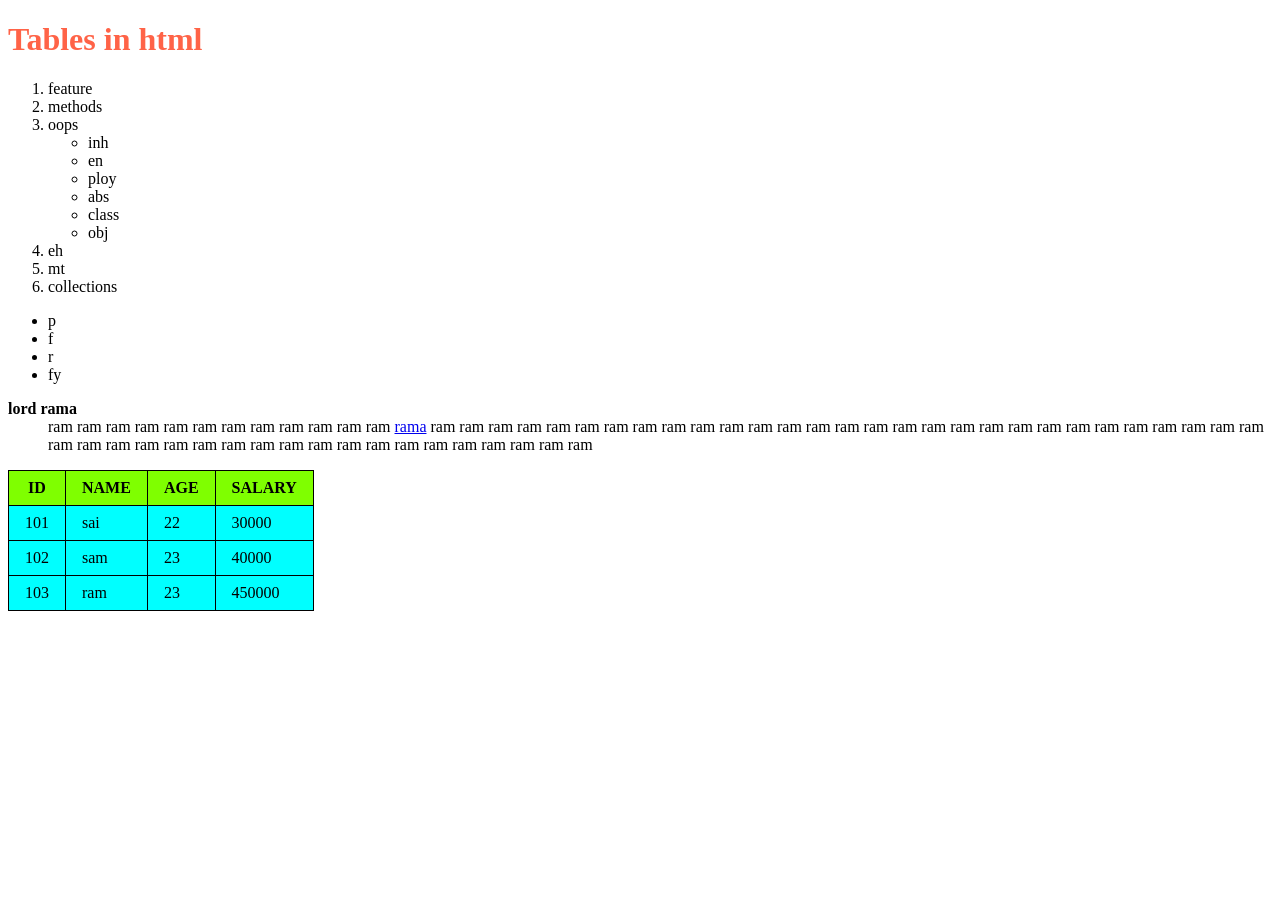
<file: cvhtml/index.html>
<!DOCTYPE html>
<html lang="en">
<head>
    <meta charset="UTF-8">
    <meta name="viewport" content="width=device-width, initial-scale=1.0">
    <title>Document</title>
    <link rel="stylesheet" href="stylel.css">
    <style>
body {
  background-image: url('');
  background-repeat: no-repeat;
  background-attachment: fixed;
  background-size: cover;
}
</style>
</head>
<body>
    <h1 style="color:Tomato;">Tables in html</h1>

    <ol>
        <li>feature</li>
        <li>methods</li>
        <li>oops</li>
            
                <ul type="a">
                    <li>inh</li>
                    <li>en</li>
                    <li>ploy</li>
                    <li>abs</li>
                    <li>class</li>
                    <li>obj</li>
                    
                </ul>
           
        <li>eh</li>
        <li>mt</li>
        <li>collections</li>
    </ol>
    <ul>
        <li>p</li>
        <li>f</li>
        <li>r</li>
        <li>fy</li>
    </ul>
    <dl> 
        <dt>
             <b>lord rama</b> 
        </dt>
        <dd>
            ram ram ram  ram ram ram  ram ram ram ram ram ram <a href="https://en.wikipedia.org/wiki/Rama">rama</a> ram ram ram ram ram ram ram ram ram ram ram ram ram ram ram ram ram ram
            ram ram ram  ram ram ram  ram ram ram ram ram ram ram ram ram ram ram ram ram ram ram ram ram ram ram ram ram ram ram ram
        </dd>
    </dl>
    <table>
        
        <tr>
            <td> 101</td>
            <td>sai</td>
            <td> 22</td>
            <td>30000</td>
        </tr>
        <thead>
        <tr>
            <th>ID</th>
            <th>NAME</th>
            <th>AGE</th>
            <th>SALARY</th>
        </tr>
        </thead>
        <tr>
            <td>102</td>
            <td>sam</td>
            <td>23</td>
            <td>40000</td>
        </tr>
        <tr>
            <td>103</td>
            <td>ram</td>
            <td>23</td>
            <td>450000</td>
        </tr>

    </table>
</body>
</html>
</file>
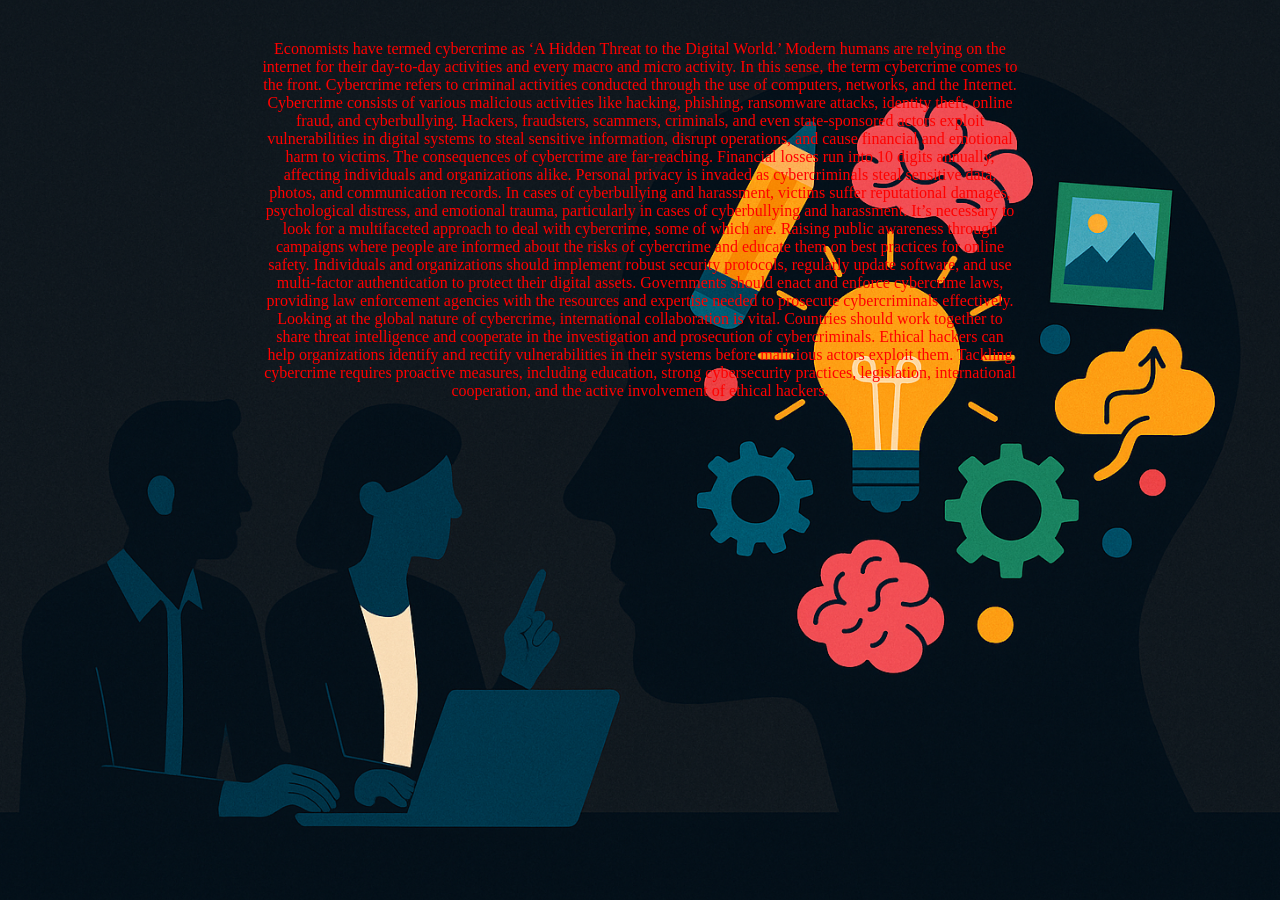
<file: cvhtml/day12.html>
<!DOCTYPE html>
<html lang="en">
<head>
    <meta charset="UTF-8">
    <meta name="viewport" content="width=<device-width>, initial-scale=1.0">
    <title>Document</title>
    <link rel="stylesheet" href="style1.css">
</head>
<body>
    <p> Economists have termed cybercrime as ‘A Hidden Threat to the Digital World.’ Modern humans are relying on the internet for their day-to-day activities and every macro and micro activity. In this sense, the term cybercrime comes to the front. Cybercrime refers to criminal activities conducted through the use of computers, networks, and the Internet. 

Cybercrime consists of various malicious activities like hacking, phishing, ransomware attacks, identity theft, online fraud, and cyberbullying. Hackers, fraudsters, scammers, criminals, and even state-sponsored actors exploit vulnerabilities in digital systems to steal sensitive information, disrupt operations, and cause financial and emotional harm to victims.

The consequences of cybercrime are far-reaching. Financial losses run into 10 digits annually, affecting individuals and organizations alike. Personal privacy is invaded as cybercriminals steal sensitive data, photos, and communication records. In cases of cyberbullying and harassment, victims suffer reputational damages, psychological distress, and emotional trauma, particularly in cases of cyberbullying and harassment.

It’s necessary to look for a multifaceted approach to deal with cybercrime, some of which are.

Raising public awareness through campaigns where people are informed about the risks of cybercrime and educate them on best practices for online safety.
Individuals and organizations should implement robust security protocols, regularly update software, and use multi-factor authentication to protect their digital assets.
Governments should enact and enforce cybercrime laws, providing law enforcement agencies with the resources and expertise needed to prosecute cybercriminals effectively.
Looking at the global nature of cybercrime, international collaboration is vital. Countries should work together to share threat intelligence and cooperate in the investigation and prosecution of cybercriminals.
Ethical hackers can help organizations identify and rectify vulnerabilities in their systems before malicious actors exploit them.
Tackling cybercrime requires proactive measures, including education, strong cybersecurity practices, legislation, international cooperation, and the active involvement of ethical hackers.</p>
</body>
</html>
</file>
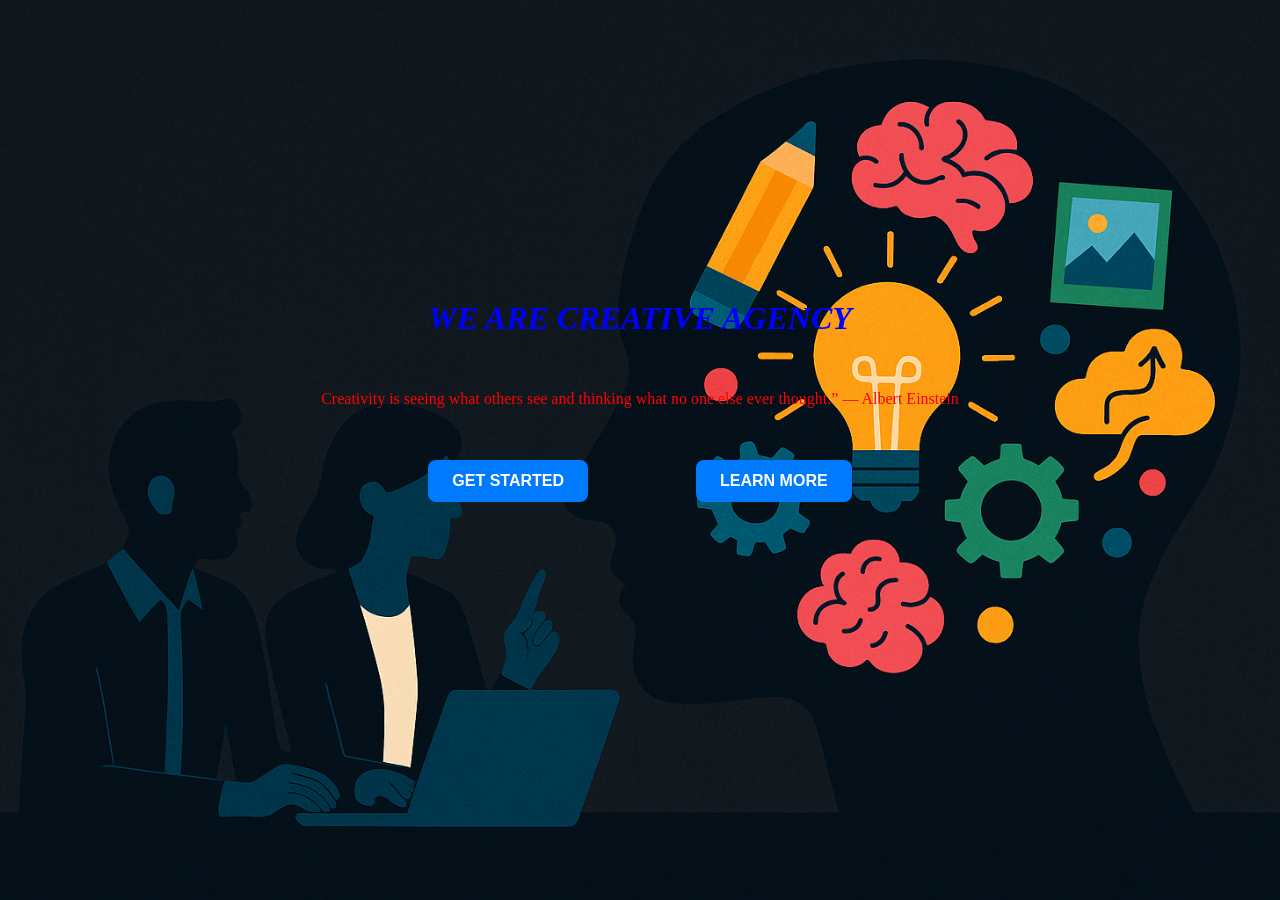
<file: cvhtml/day121.html>
<!DOCTYPE html>
<html lang="en">
<head>
    <meta charset="UTF-8">
    <meta name="viewport" content="width=<device-width>, initial-scale=1.0">
    <title>Document</title>
    <link rel="stylesheet" href="style1.css"
</head>
<body>
    <div class="divv"> 
        <h1><i> WE ARE CREATIVE AGENCY</i> </h1>
        <P>Creativity is seeing what others see and thinking what no one else ever thought.” — Albert Einstein</P>
        <h2>
        <a href="https://en.wikipedia.org/wiki/Creativity"><button><b> GET STARTED</b></button></a> &nbsp;&nbsp;&nbsp;&nbsp;&nbsp;&nbsp;&nbsp;&nbsp;&nbsp;&nbsp;&nbsp;&nbsp;&nbsp;&nbsp;&nbsp;&nbsp;
        <a href="https://www.britannica.com/topic/creativity"><button><b> LEARN MORE</b></button></a>
        </h2>
    </div>
</body>
</html>
</file>
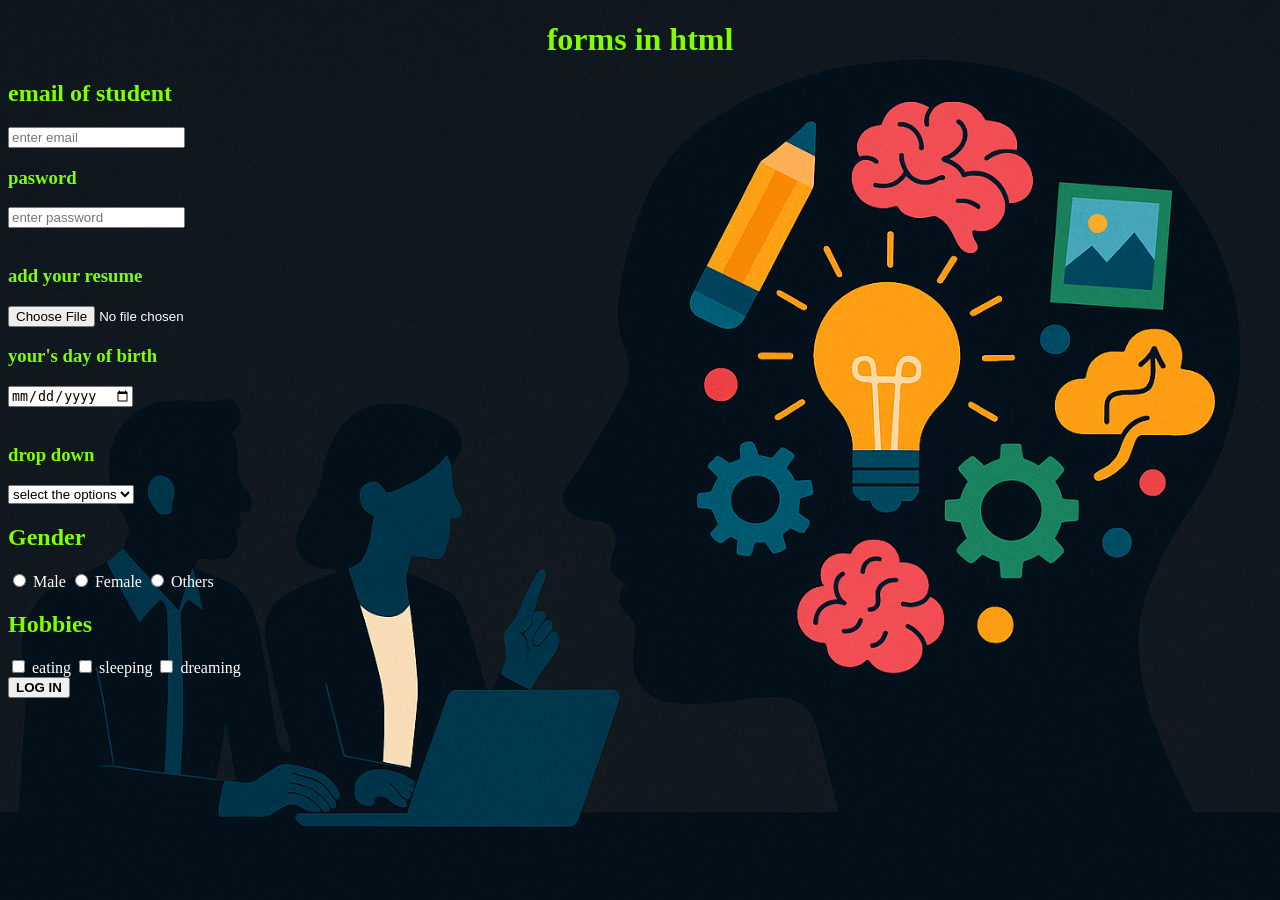
<file: cvhtml/day13.html>
<!DOCTYPE html>
<html lang="en">
<head>
    <meta charset="UTF-8">
    <meta name="viewport" content="width=device-width, initial-scale=1.0">
    <title>Document</title>
    <link rel="stylesheet" href="style2.css">
</head>
<body>
    
    <center><h1> forms in html</h1></center>
    <form>
        <h2>email of student</h2>
        <input type="email" placeholder="enter email" required/><br>
        <h3> pasword</h3>
        <input type="password" placeholder="enter password" required/>
        <!--<input type="submit"/>-->
       <!-- <input type="color">-->
        <!--<input type="search">--><br><br>
        <h3>add your resume </h3>
        <input type="file">
        <h3> your's day of birth</h3>
        <input type="date">
       <!-- <input type="datetime-local">-->
        <br><br>
        <h3> drop down</h3>
        <select name="" id="">
            <option disabled selected >select the options</option>
            <option > java</option>

            <option > python</option>
            <option > javascrpit</option>
            <option > mysql</option>
            <option > html</option>
            <option > css</option>
            <option > c</option>
        </select>
        
        <h2>Gender</h2>

        <input type="radio" id="male" name="gender"> 
        <label for="male">Male</label>

        <input type="radio" id="Female" name="gender"> 
        <label for="Female">Female</label>

        <input type="radio" id="Others" name="gender"> 
        <label for="Others">Others</label>

        <h2>Hobbies</h2>

        <input type="checkbox" id="eating" name="hobbies"> 
        <label for="eating">eating</label>

        <input type="checkbox" id="sleeping" name="hobbies"> 
        <label for="sleeping">sleeping</label>

        <input type="checkbox" id="dreaming" name="hobbies"> 
        <label for="dreaming">dreaming</label>
        <br>

        <a href="https://encrypted-tbn0.gstatic.com/images?q=tbn:ANd9GcTN3kaVVjzD6SIJKFtr-86GZ1QKhWwbbZhDVUikfVQHWWrNPTYh6n1cKsZI6yGKW27m5F8&usqp=CAU"><button><b> LOG IN</b></button></a> 

    </form>
    


</body>
</html>
</file>
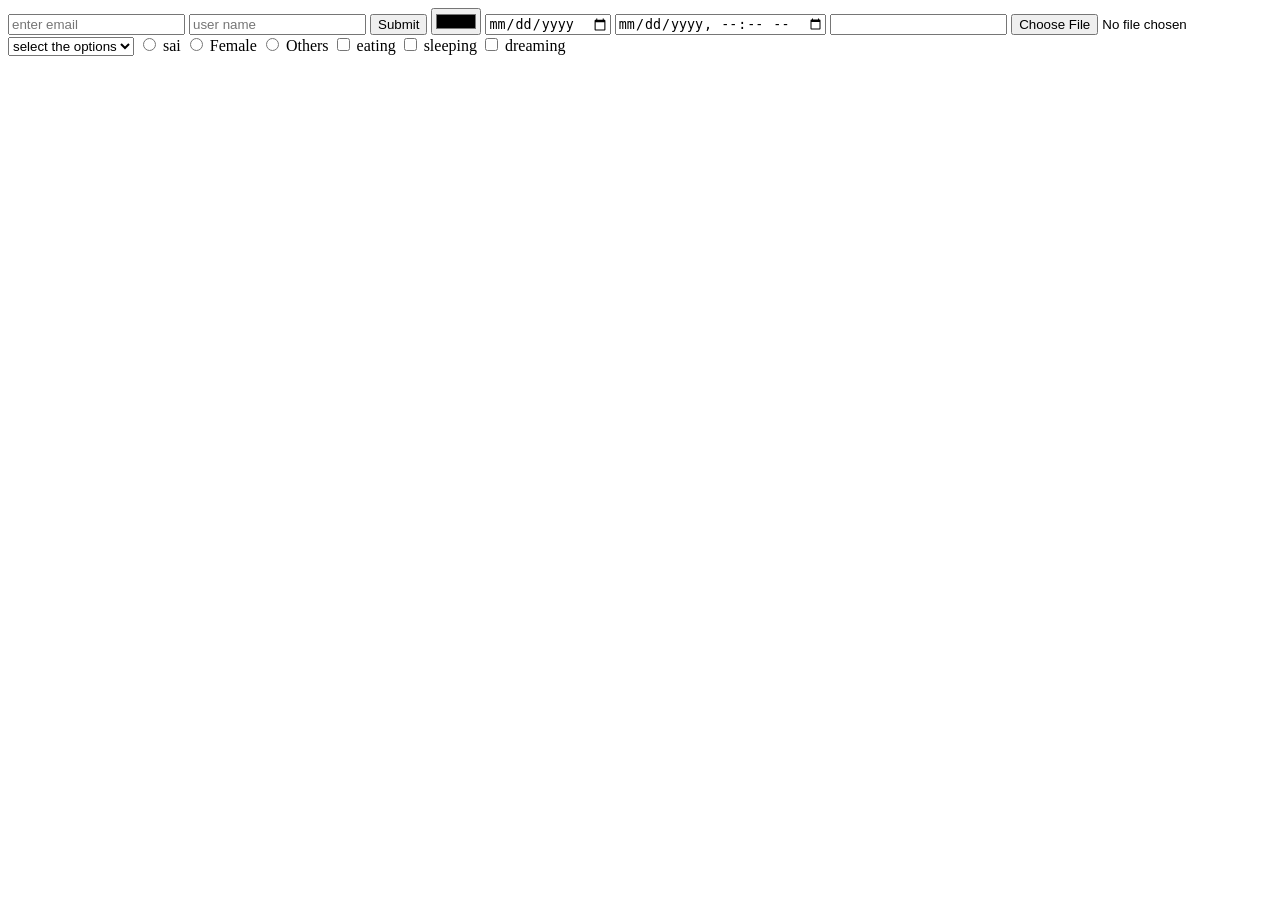
<file: cvhtml/day14.html>
<!DOCTYPE html>
<html lang="en">
<head>
    <meta charset="UTF-8">
    <meta name="viewport" content="width=device-width, initial-scale=1.0">
    <title>Document</title>
</head>
<body><form>
    <input type="email" placeholder="enter email" required/>
    <input type="text"  placeholder="user name" required/>
    <input type="submit" >
    <input type="color">
    <input type="date">
    <input type="datetime-local">
    <input type="search">
    <input type="file">
     <select name="" id="">
        <option disabled selected> select the options</option>
        <option > python</option>
    
    <option > java</option>
    <option > java</option>
      <option > javascrpit</option>
            <option > mysql</option>
            <option > html</option>
            <option > css</option>
            <option > c</option>
     </select>

     <input type="radio" id="male" name="gender"> 
        <label for="male">sai</label>

        <input type="radio" id="Female" name="gender"> 
        <label for="Female">Female</label>

        <input type="radio" id="Others" name="gender"> 
        <label for="Others">Others</label>

        <input type="checkbox" id="eating" name="hobbies"> 
        <label for="eating">eating</label>

        <input type="checkbox" id="sleeping" name="hobbies"> 
        <label for="sleeping">sleeping</label>

        <input type="checkbox" id="dreaming" name="hobbies"> 
        <label for="dreaming">dreaming</label>
     </form>
</body>
</html>
</file>
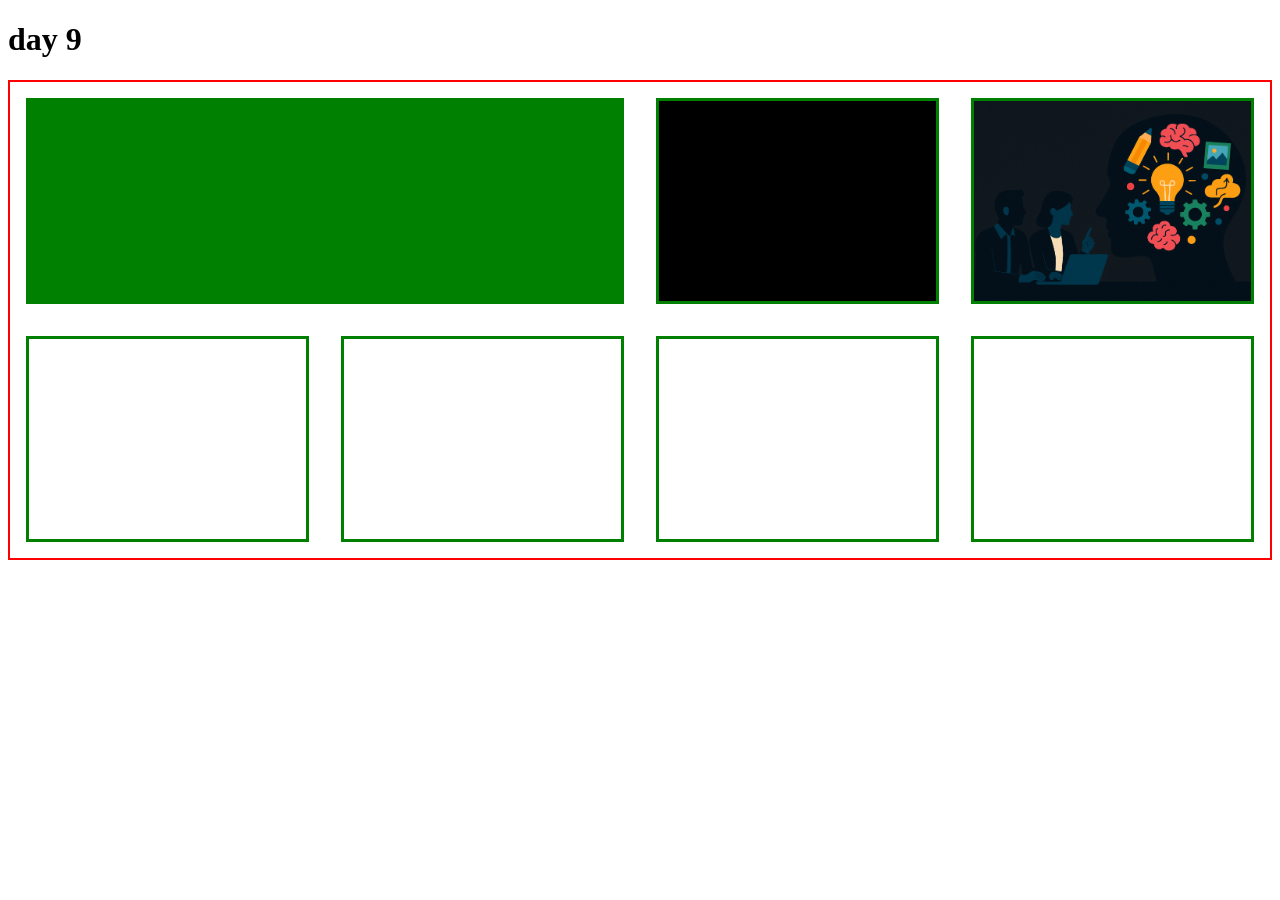
<file: cvhtml/day15.html>
<!DOCTYPE html>
<html lang="en">
<head>
    <meta charset="UTF-8">
    <meta name="viewport" content="width=device-width, initial-scale=1.0">
    <title>Document</title>
    <link rel="stylesheet" href="style4.css">
</head>
<body>
    <h1>day 9</h1>
    <div class="container">
        
        <div class=" box box1"></div>
        <div class=" box box2"></div>
        <div class=" box box3"></div>
        <div class=" box box4"></div>
        <div class=" box"></div>
        <div class=" box"></div>
        <div class=" box"></div>
    </div>
    
</body>
</html>
</file>
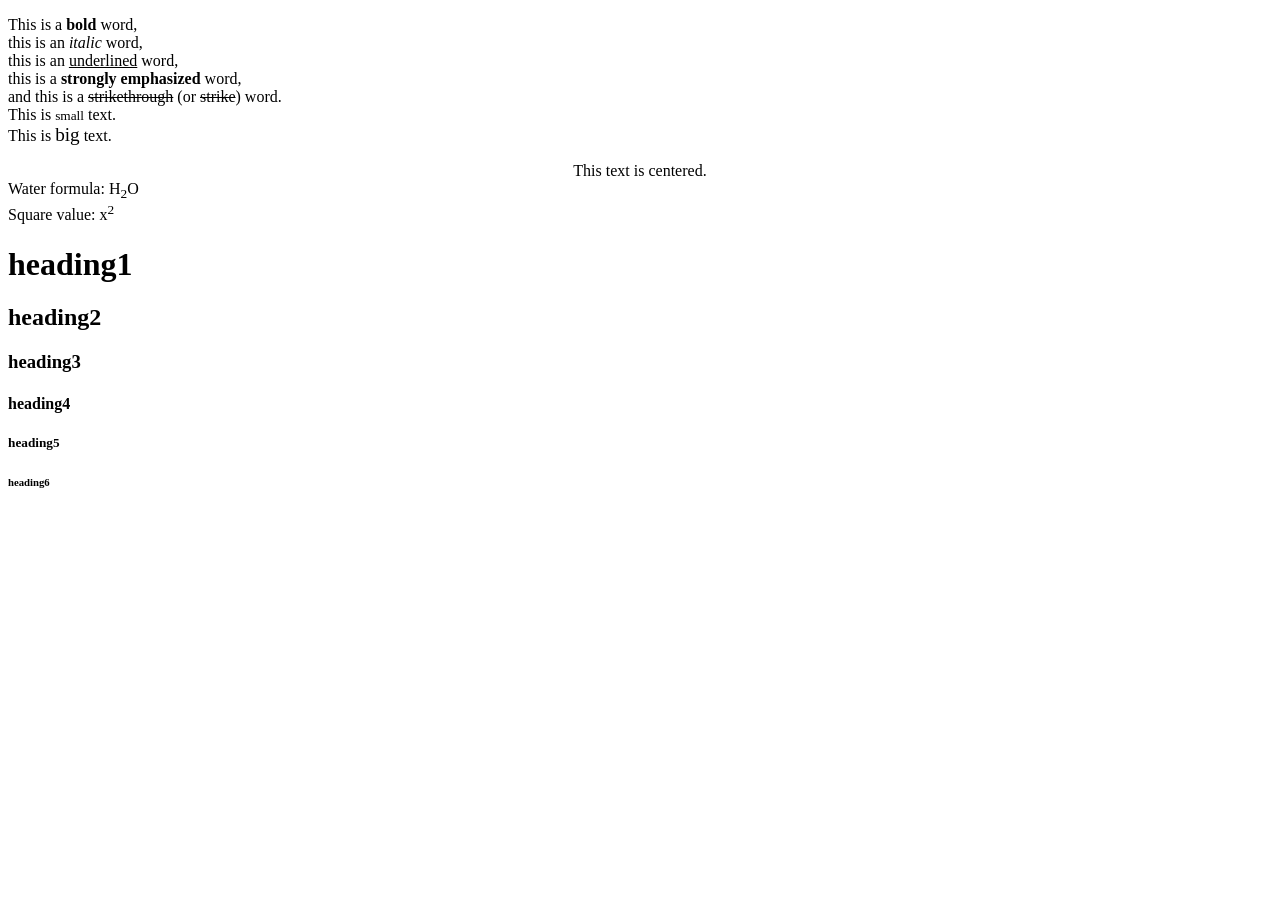
<file: cvhtml/iday1.html>
<!DOCTYPE html>
<html lang="en">
<head>
    <meta charset="UTF-8">
    <meta name="viewport" content="width=device-width, initial-scale=1.0">
    <title>day1</title>
</head>
<body>
    
    <p> This is a <b>bold</b> word,<br>
         this is an <i>italic</i> word,<br> 
    this is an <u>underlined</u> word,<br> 
    this is a <strong>strongly emphasized</strong> word, <br>
    and this is a <s>strikethrough</s> (or <strike>strike</strike>) word.<br>
    This is <small>small</small> text.<br>
    This is <big>big</big> text.<br>
    <center>This text is centered.</center>
    Water formula: H<sub>2</sub>O<br>
    Square value: x<sup>2</sup><br> 
    <h1>heading1</h1>
    <h2>heading2</h2>
    <h3>heading3</h3>
    <h4>heading4</h4>
    <h5>heading5</h5>
    <h6>heading6</h6>
</p>
</body>
</html>
</file>
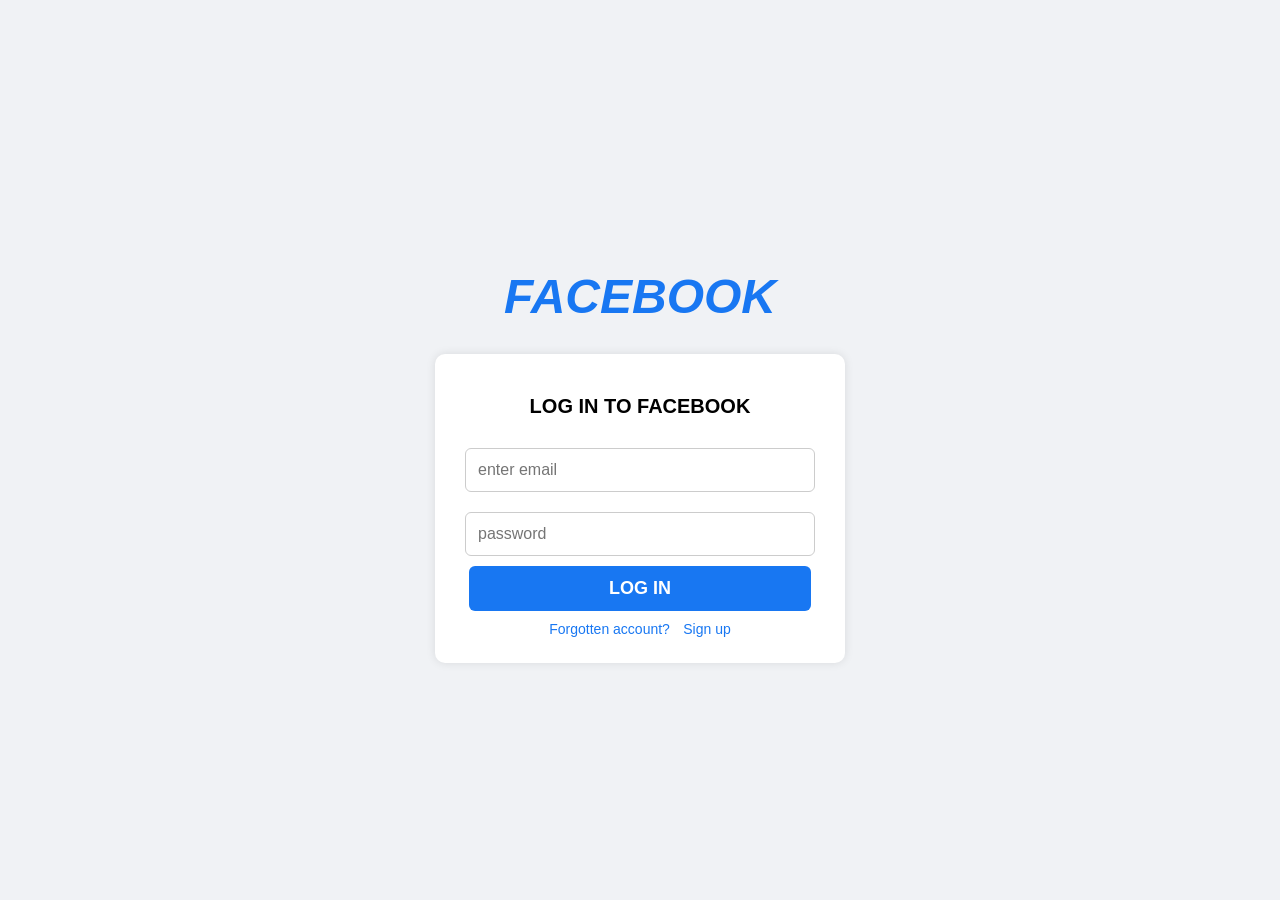
<file: cvhtml/par.html>
<!DOCTYPE html>
<html lang="en">
<head>
    <meta charset="UTF-8">
    <meta name="viewport" content="width=device-width, initial-scale=1.0">
    <title>Document</title>
    <link rel="stylesheet" href="style3.css";
</head>
<body>
    <div class="container">
    <h1 class="logo"><i>FACEBOOK</i></h1>
    <div class="login-box">
        <h2> LOG IN TO FACEBOOK</h2>
        <input type="email"placeholder="enter email" required/><br>
        <input type="password" placeholder="password"required/>
        <br>
       <a href="https://encrypted-tbn0.gstatic.com/images?q=tbn:ANd9GcTN3kaVVjzD6SIJKFtr-86GZ1QKhWwbbZhDVUikfVQHWWrNPTYh6n1cKsZI6yGKW27m5F8&usqp=CAU"><button><b> LOG IN</b></button></a> 
        <a href="#" class="forgot">Forgotten account?</a> &nbsp;&nbsp;<a href="#" class="signup" >Sign up</a>
    </div>
</div>

</body>
</html>
</file>
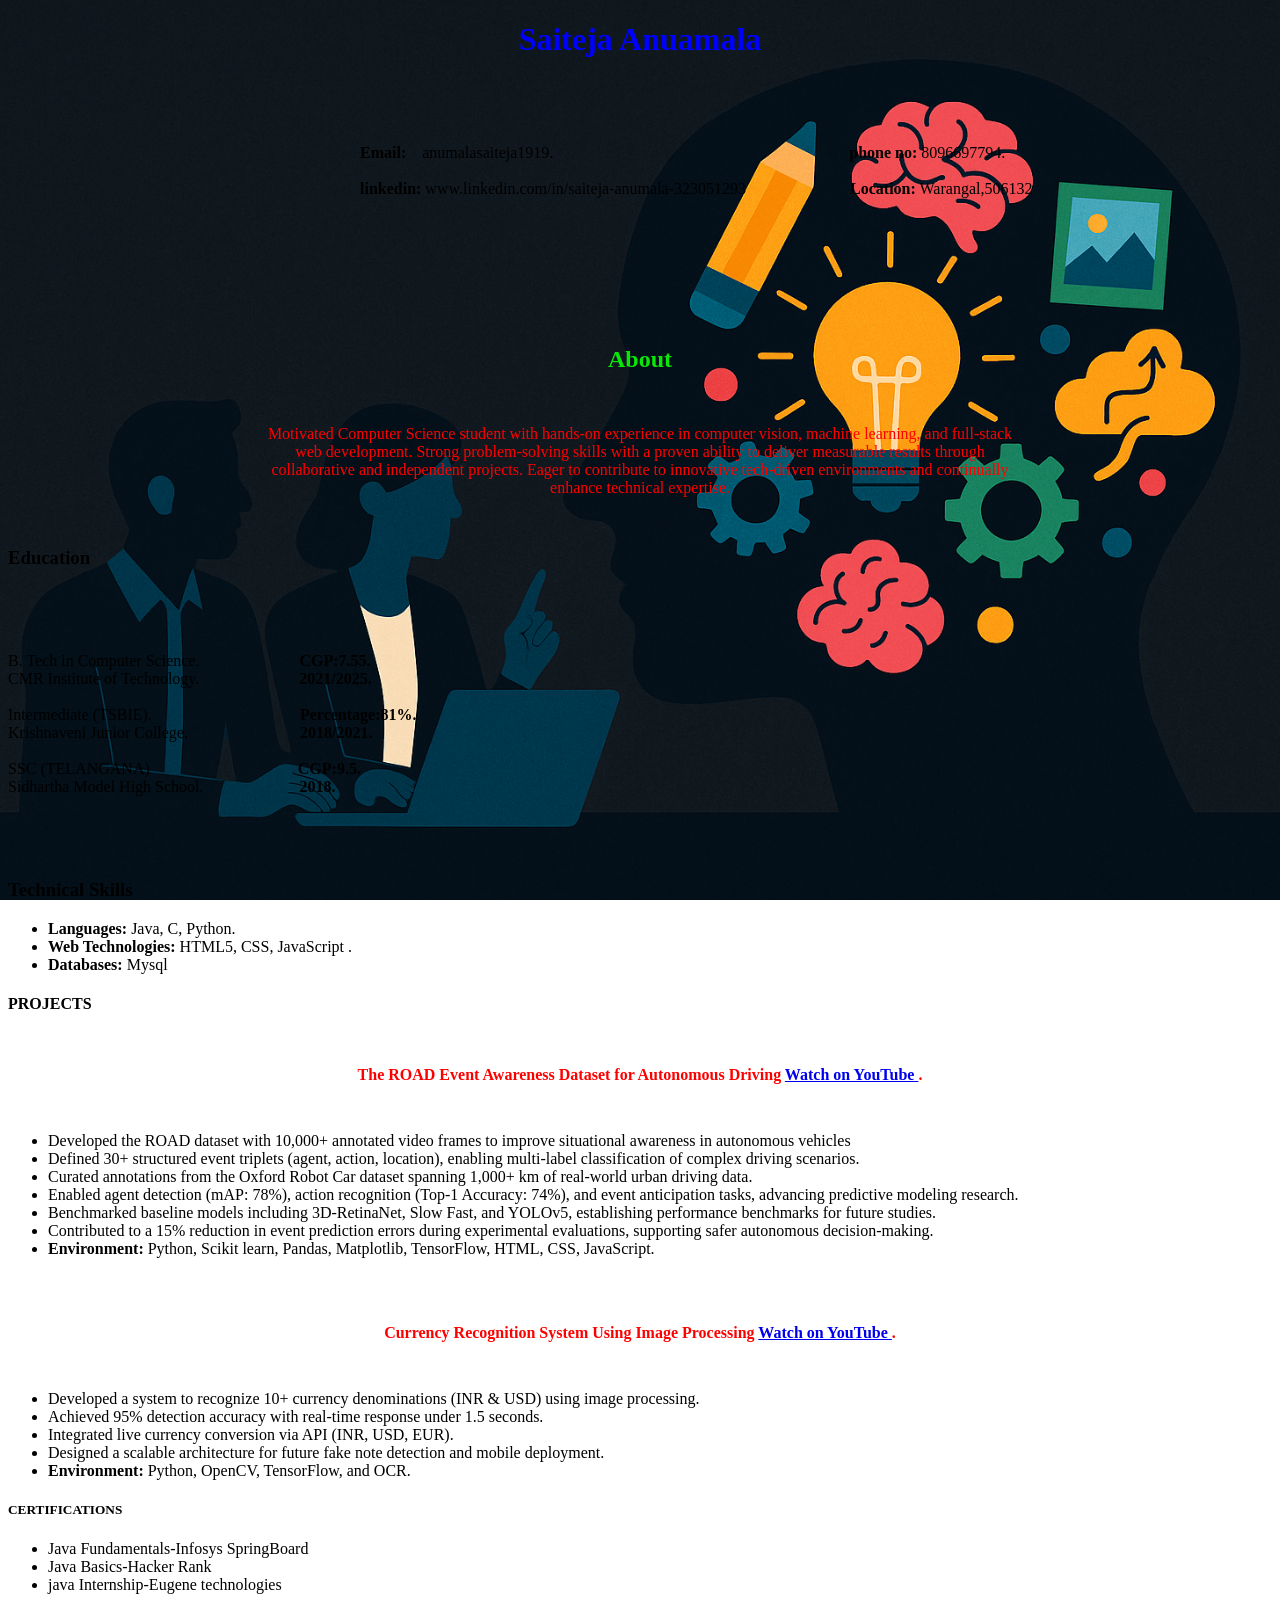
<file: cvhtml/resume.html>
<!DOCTYPE html>
<html lang="en">
<head>
    <meta charset="UTF-8">
    <meta name="viewport" content="width=device-width, initial-scale=1.0">
    
    <title>resume</title>
    <link rel="stylesheet" href="style1.css">
    
</head>
<body>
    <h1><center><b>Saiteja Anuamala</b></center></h1>
    <p>
    <table>
    <thead>

  <tr>
   &nbsp;&nbsp;&nbsp;&nbsp;&nbsp;&nbsp;&nbsp;&nbsp;&nbsp;&nbsp;&nbsp;&nbsp;&nbsp;&nbsp;&nbsp;&nbsp;&nbsp;&nbsp;&nbsp;&nbsp;&nbsp;&nbsp;&nbsp;&nbsp;&nbsp;&nbsp;&nbsp;&nbsp;&nbsp;&nbsp;&nbsp;&nbsp;&nbsp;&nbsp;&nbsp;&nbsp;&nbsp;&nbsp;&nbsp;&nbsp;&nbsp;&nbsp;&nbsp;&nbsp;&nbsp;&nbsp;&nbsp;&nbsp;&nbsp;&nbsp;&nbsp;&nbsp;&nbsp;&nbsp;&nbsp;&nbsp;&nbsp;&nbsp;&nbsp;&nbsp;&nbsp;&nbsp;&nbsp;&nbsp;&nbsp;&nbsp;&nbsp;&nbsp;&nbsp;&nbsp;&nbsp;&nbsp;&nbsp;&nbsp;&nbsp;&nbsp;&nbsp;&nbsp;&nbsp;&nbsp;&nbsp;&nbsp;&nbsp;&nbsp;&nbsp;&nbsp;&nbsp; <b>Email:</b>&nbsp;&nbsp;&nbsp; anumalasaiteja1919.&nbsp;&nbsp;&nbsp;&nbsp;&nbsp;&nbsp;&nbsp;&nbsp;&nbsp;&nbsp;&nbsp;&nbsp;&nbsp;&nbsp;&nbsp;&nbsp;&nbsp;&nbsp;&nbsp;&nbsp;&nbsp;&nbsp;&nbsp;&nbsp;&nbsp;&nbsp;&nbsp;&nbsp;&nbsp;&nbsp;&nbsp;&nbsp;&nbsp;&nbsp;&nbsp;&nbsp;&nbsp;&nbsp;&nbsp;&nbsp;&nbsp;&nbsp;&nbsp;&nbsp;&nbsp;&nbsp;&nbsp;&nbsp;&nbsp;&nbsp;&nbsp;&nbsp;&nbsp;&nbsp;&nbsp;&nbsp;&nbsp;&nbsp;&nbsp;&nbsp;&nbsp;&nbsp;&nbsp;&nbsp;&nbsp;&nbsp;&nbsp;&nbsp;&nbsp;&nbsp;&nbsp;
   &nbsp;
     <b> phone no:</b>  8096697794.<br><br>
    &nbsp;&nbsp;&nbsp;&nbsp;&nbsp;&nbsp;&nbsp;&nbsp;&nbsp;&nbsp;&nbsp;&nbsp;&nbsp;&nbsp;&nbsp;&nbsp;&nbsp;&nbsp;&nbsp;&nbsp;&nbsp;&nbsp;&nbsp;
    &nbsp;&nbsp;&nbsp;&nbsp;&nbsp;&nbsp;&nbsp;&nbsp;&nbsp;&nbsp;&nbsp;&nbsp;&nbsp;&nbsp;&nbsp;&nbsp;&nbsp;&nbsp;&nbsp;&nbsp;&nbsp;&nbsp;&nbsp;&nbsp;&nbsp;&nbsp;&nbsp;&nbsp;&nbsp;&nbsp;&nbsp;&nbsp;&nbsp;&nbsp;&nbsp;&nbsp;&nbsp;&nbsp;&nbsp;&nbsp;&nbsp;&nbsp;&nbsp;&nbsp;&nbsp;&nbsp;&nbsp;&nbsp;&nbsp;&nbsp;&nbsp;&nbsp;&nbsp;&nbsp;&nbsp;&nbsp;&nbsp;&nbsp;&nbsp;&nbsp;&nbsp;&nbsp;&nbsp;&nbsp;<b>linkedin:</b>  www.linkedin.com/in/saiteja-anumala-323051293&nbsp;&nbsp;&nbsp;&nbsp;&nbsp;&nbsp;&nbsp;&nbsp;&nbsp;&nbsp;&nbsp;&nbsp;&nbsp;&nbsp;&nbsp;&nbsp;&nbsp;&nbsp;&nbsp;&nbsp;&nbsp;&nbsp;&nbsp;&nbsp;&nbsp;
     <b>Location:</b>  Warangal,506132</p></td>
    
  </tr>
    </thead>
</table>
    </p>
<h2>About</h2>
<p>
    Motivated Computer Science student with hands-on experience in computer vision, machine learning, and full-stack web 
development. Strong problem-solving skills with a proven ability to deliver measurable results through collaborative and 
independent projects. Eager to contribute to innovative tech-driven environments and continually enhance technical expertise.
</p>
<h3> Education</h3>
<p>
    <table>
        <tr>
B. Tech in Computer Science.&nbsp;&nbsp;&nbsp;&nbsp;&nbsp;&nbsp;&nbsp;&nbsp;&nbsp;&nbsp;&nbsp;&nbsp;&nbsp;&nbsp;&nbsp;&nbsp;&nbsp;&nbsp;&nbsp;&nbsp;&nbsp;&nbsp;&nbsp;&nbsp; <b>CGP:7.55.</b><br>                                                                                                                                                    
CMR Institute of Technology. &nbsp;&nbsp;&nbsp;&nbsp;&nbsp;&nbsp;&nbsp;&nbsp;&nbsp;&nbsp;&nbsp;&nbsp;&nbsp;&nbsp;&nbsp;&nbsp;&nbsp;&nbsp;&nbsp;&nbsp;&nbsp;&nbsp;&nbsp;&nbsp;<b>2021/2025.</b> <br><br>                                                                                                                                                                                               
Intermediate (TSBIE).&nbsp;&nbsp;&nbsp;&nbsp;&nbsp;&nbsp;&nbsp;&nbsp;&nbsp;&nbsp;&nbsp;&nbsp;&nbsp;&nbsp;&nbsp;&nbsp;&nbsp;&nbsp;&nbsp;&nbsp;&nbsp;&nbsp;&nbsp;&nbsp;&nbsp;&nbsp;&nbsp;&nbsp;&nbsp;&nbsp;&nbsp;&nbsp;&nbsp;&nbsp;&nbsp;&nbsp;&nbsp;<b>Percentage:81%.</b><br>                                                                                              
Krishnaveni Junior College.&nbsp;&nbsp;&nbsp;&nbsp;&nbsp;&nbsp;&nbsp;&nbsp;&nbsp;&nbsp;&nbsp;&nbsp;&nbsp;&nbsp;&nbsp;&nbsp;&nbsp;&nbsp;&nbsp;&nbsp;&nbsp;&nbsp;&nbsp;&nbsp;&nbsp;&nbsp;&nbsp;&nbsp;<b>2018/2021.</b><br><br>                                                                                                
SSC (TELANGANA)&nbsp;&nbsp;&nbsp;&nbsp;&nbsp;&nbsp;&nbsp;&nbsp;&nbsp;&nbsp;&nbsp;&nbsp;&nbsp;&nbsp;&nbsp;&nbsp;&nbsp;&nbsp;&nbsp;&nbsp;&nbsp;&nbsp;&nbsp;&nbsp;&nbsp;&nbsp;&nbsp;&nbsp;&nbsp;&nbsp;&nbsp;&nbsp;&nbsp;&nbsp;&nbsp;&nbsp;&nbsp;<b>CGP:9.5.</b><br>                                                                                            
 Sidhartha Model High School.&nbsp;&nbsp;&nbsp;&nbsp;&nbsp;&nbsp;&nbsp;&nbsp;&nbsp;&nbsp;&nbsp;&nbsp;&nbsp;&nbsp;&nbsp;&nbsp;&nbsp;&nbsp;&nbsp;&nbsp;&nbsp;&nbsp;&nbsp;<b> 2018.</b>            
        </tr>
    </table>
    </p>
    <h3>Technical Skills </h3>
    <ul>
        <li><b>Languages: </b> Java, C, Python. </li>
        <li><b>Web Technologies:</b>  HTML5, CSS, JavaScript .</li>
        <li><b> Databases:</b> Mysql</li>
    </ul>
<h4>PROJECTS</h4>
<p><b>The ROAD Event Awareness Dataset for Autonomous Driving <a href="https://www.youtube.com/watch?v=Fl-_QhuNOQQ" target="_blank">
    Watch on YouTube
  </a>.</b></p>
<ul>
    <li>Developed the ROAD dataset with 10,000+ annotated video frames to improve situational awareness in autonomous 
vehicles</li>
<li>Defined 30+ structured event triplets (agent, action, location), enabling multi-label classification of complex driving 
scenarios.</li>
<li>Curated annotations from the Oxford Robot Car dataset spanning 1,000+ km of real-world urban driving data. </li>
<li> Enabled agent detection (mAP: 78%), action recognition (Top-1 Accuracy: 74%), and event anticipation tasks, 
advancing predictive modeling research.  </li>
<li>Benchmarked baseline models including 3D-RetinaNet, Slow Fast, and YOLOv5, establishing performance 
benchmarks for future studies.</li>
<li>Contributed to a 15% reduction in event prediction errors during experimental evaluations, supporting safer 
autonomous decision-making.</li>
<li><b>Environment:</b> Python, Scikit learn, Pandas, Matplotlib, TensorFlow, HTML, CSS, JavaScript. </li>
</ul>
<br>
<p><b>Currency Recognition System Using Image Processing <a href="https://www.youtube.com/watch?v=4Ap5gsQqD8M" target="_blank">
    Watch on YouTube
  </a>.</b></p>
<ul>
    <li>Developed a system to recognize 10+ currency denominations (INR & USD) using image processing.</li>
    <li>Achieved 95% detection accuracy with real-time response under 1.5 seconds. </li>
    <li>Integrated live currency conversion via API (INR, USD, EUR).</li>
    <li>Designed a scalable architecture for future fake note detection and mobile deployment.</li>
    <li><b>Environment:</b> Python, OpenCV, TensorFlow, and OCR.  </li>
</ul>
<h5>CERTIFICATIONS</h5>
<ul>
    <li>Java Fundamentals-Infosys SpringBoard</li>
    <li>Java Basics-Hacker Rank</li>
    <li>java Internship-Eugene technologies</li>
</ul>
</body>
</html>
</file>
<file: cvhtml/stylel.css>
table,
th,td{
    position: relative;
    border: 1px solid black;
    border-collapse: collapse;
    padding: .5em 1em;
}
th{
    background-color: chartreuse;
}
td{

    background-color: cyan;
}
</file>
<file: cvhtml/style1.css>
body {
  background-image: url("ChatGPT\ Image\ Nov\ 12\,\ 2025\,\ 07_39_37\ PM.png");
  background-repeat: no-repeat;
  background-size: cover;
  background-position: center;
  background-attachment: fixed;
    
}
h1 {
  color: blue;
  text-align: center;
}
p {
color: red;
 
  padding: 2em;
  margin: auto;
  text-align: center;
  width: 60%;
  
  
  background-size: cover;
  background-position: center;
}
h2 {
  color:rgb(9, 231, 9);
  text-align: center;
}
button {
  background-color: #007BFF;   
  color: white;                
  border: none;               
  padding: 12px 24px;          
  border-radius: 8px;          
  cursor: pointer;             
  font-size: 16px;
  font-weight: bold;
  transition: background-color 0.3s ease;
}
button:hover {
  background-color: #0056b3;   /* Darker blue */
}
.divv{
  margin-top: 300px;;
}
</file>
<file: cvhtml/style2.css>
body {
  background-image: url("ChatGPT\ Image\ Nov\ 12\,\ 2025\,\ 07_39_37\ PM.png");
  background-repeat: no-repeat;
  background-size: cover;
  background-position: center;
  background-attachment: fixed;
    
}
h1,h2,h3{
    color:chartreuse;
}
form{
    color: white;
}
</file>
<file: cvhtml/style4.css>
.container{
    border: 2px solid red;
    display: grid;
    grid-template-columns: 1fr 1fr 1fr 1fr;
}
.box{
    border: solid green;
    margin: 1em;
   min-height: 200px;
    
    display: flex;
    justify-content: center;
    align-items: center;
}
.image{
    height: 100%;
}
.box1{
    background-color:green;
    grid-column-start: 1;
    grid-column-end:3 ;
}
.box2{
    background-color: black;
}
.box3{
    background-image: url("ChatGPT\ Image\ Nov\ 12\,\ 2025\,\ 07_39_37\ PM.png");
    background-position: center;
    background-size: cover;
    background-repeat: no-repeat;
}
.box4{
    background-image: url("https://assets.bucketlistly.blog/sites/5adf778b6eabcc00190b75b1/content_entry5adf77af6eabcc00190b75b6/6075185986d092000b192d0a/files/best-free-travel-images-main-image-hd-op.webp");
    background-position: center;
    background-position: cover;
    background-repeat: no-repeat;
}
</file>
<file: cvhtml/style3.css>
body {
    margin: 0;
    padding: 0;
    background-color: #f0f2f5;
    font-family: Arial, sans-serif;
}

.container {
    display: flex;
    flex-direction: column;
    justify-content: center;
    align-items: center;
    height: 100vh;
   
}

.logo {
    font-size: 48px;
    font-weight: bold;
    color: #1877f2;
    margin-bottom: 30px;
}

.login-box {
    
    background: white;
    padding: 25px;
    border-radius: 10px;
    width: 360px;
    text-align: center;
    box-shadow: 0 0 10px rgba(0,0,0,0.1);
}


.login-box input {
    width: 90%;
    padding: 12px;
    margin: 10px 0;
    border: 1px solid #ccc;
    border-radius: 6px;
    font-size: 16px;
}

.login-box button {
    width: 95%;
    padding: 12px;
    background-color: #1877f2;
    color: white;
    font-size: 18px;
    border: none;
    border-radius: 6px;
    cursor: pointer;
}

.login-box button:hover {
    background-color: #166fe5;
}

.forgot, .signup {
    font-size: 14px;
    color: #1877f2;
    text-decoration: none;
    display: inline-block;
    margin-top: 10px;
}

.login-box h2 {
    margin-bottom: 20px;
    font-size: 20px;
}
</file>
